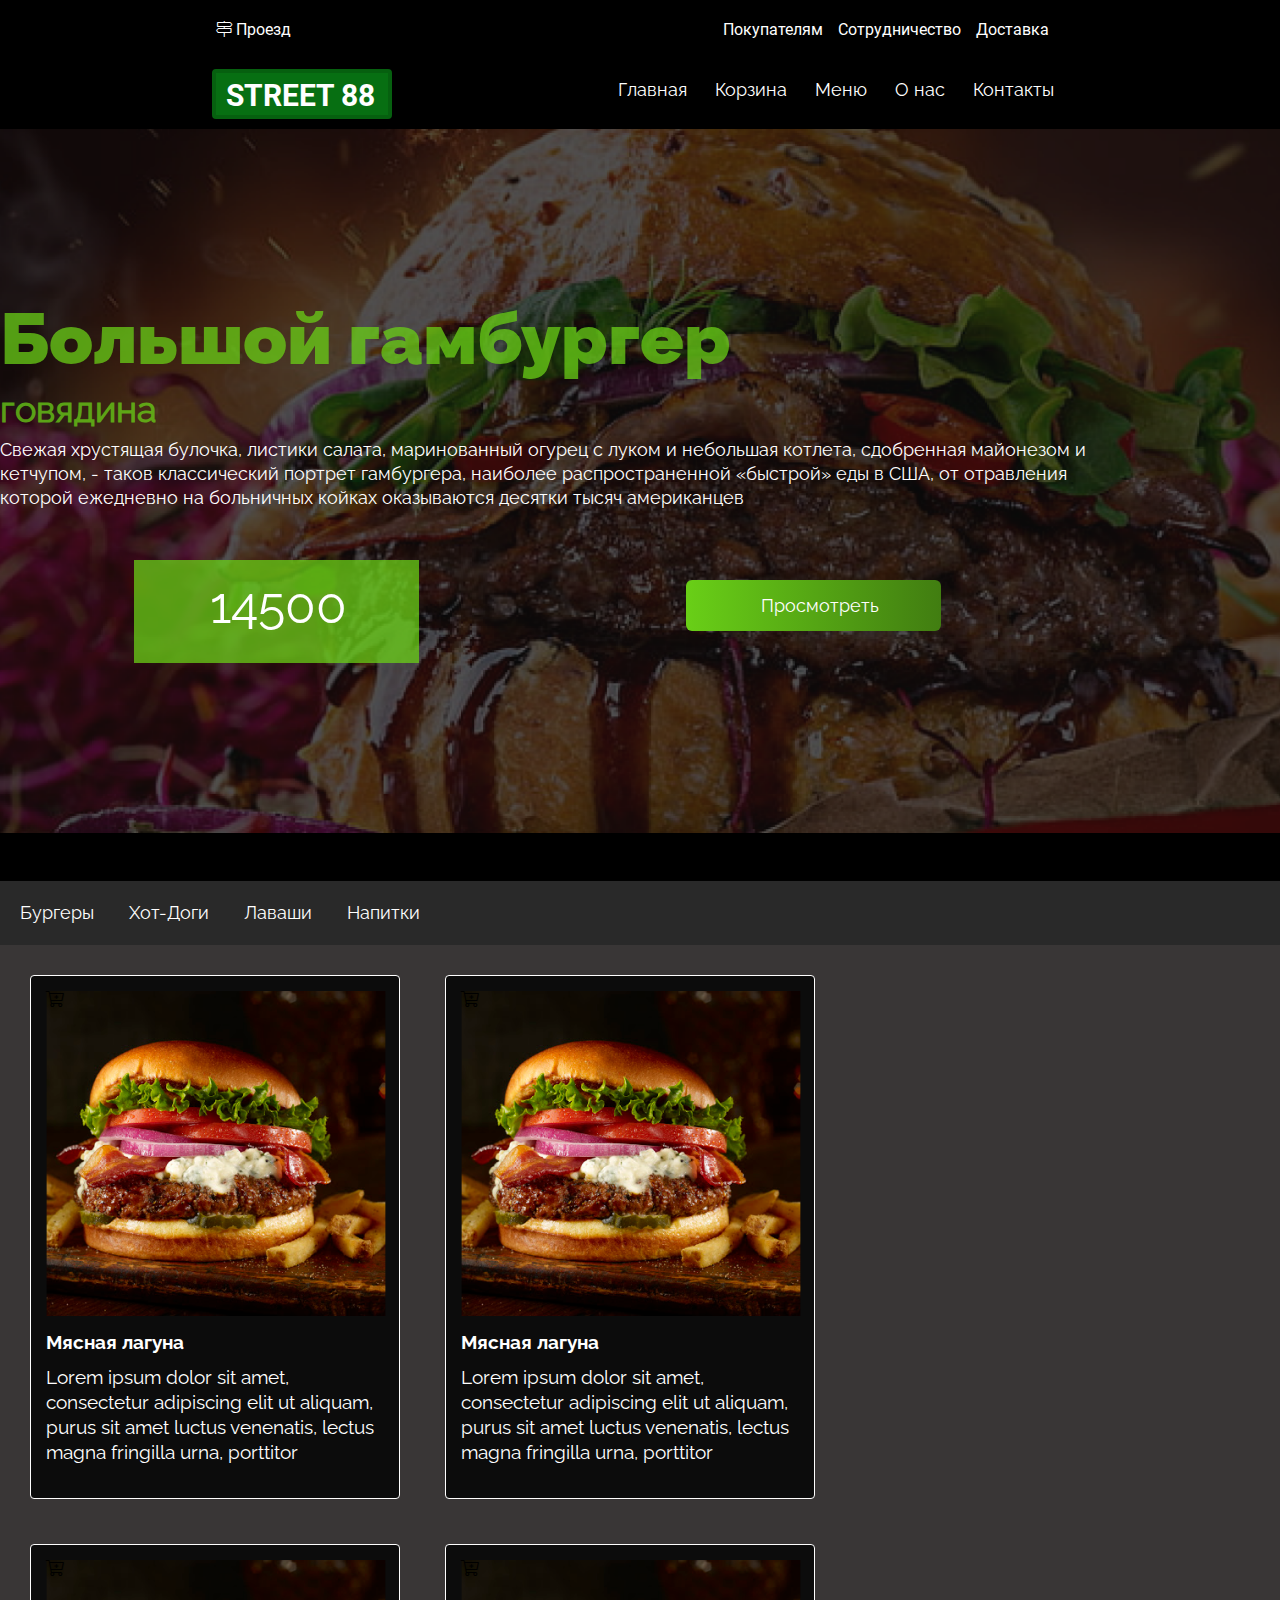
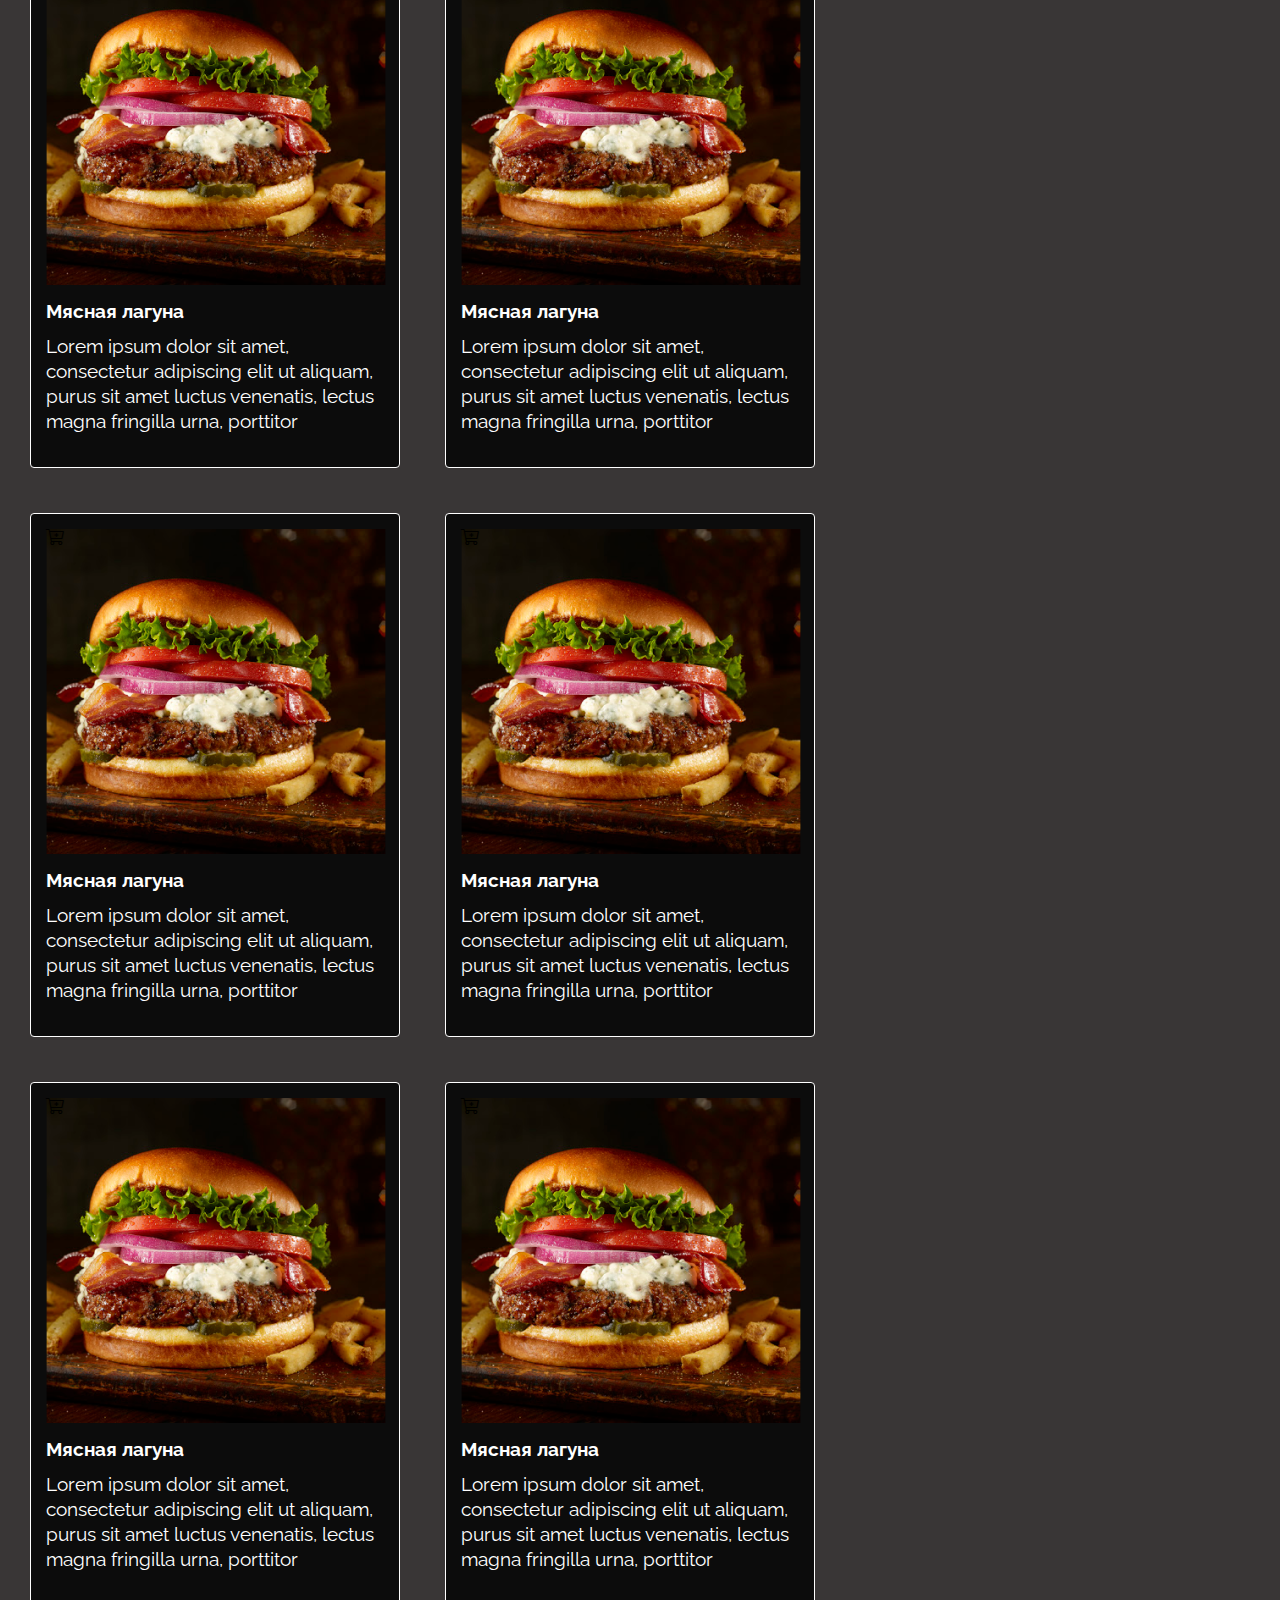
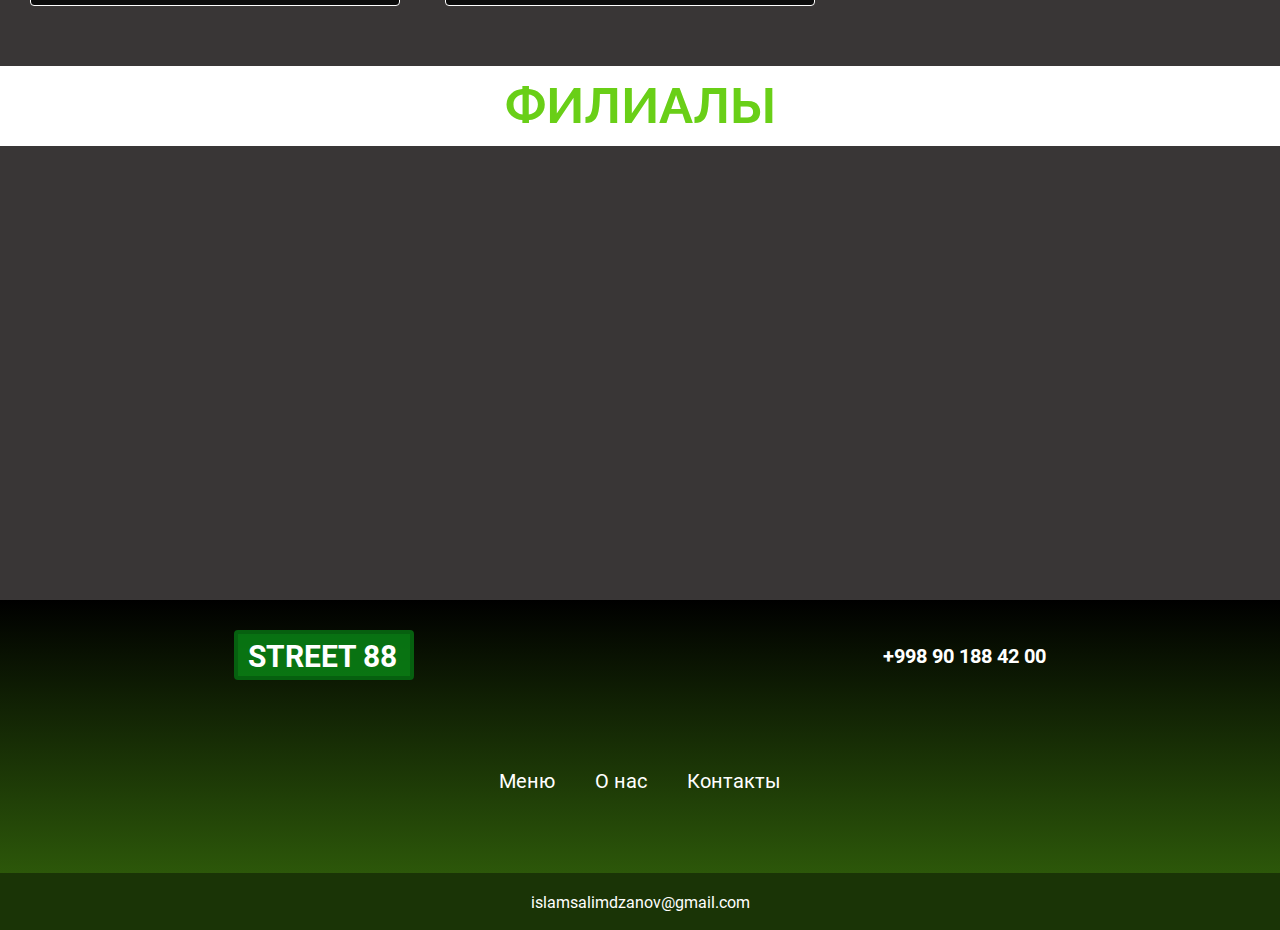
<file: index.html>
<!DOCTYPE html>
<html lang="ru">

<head>
  <meta charset="UTF-8">
  <meta http-equiv="X-UA-Compatible" content="IE=edge">
  <meta name="viewport" content="width=device-width, initial-scale=1.0">
  <title>street88.ru</title>
  <link rel="stylesheet" href="style/style.css">
  <link rel="stylesheet" href="style/fonts.css">
  <link rel="stylesheet" href="style/all.min.css">
  <link rel="stylesheet" href="style/media.css">
</head>

<body>

  <div class="header__prenav">
    <a href="#" class="header__prenav-link">
      <i class="fal fa-map-signs icon"></i>
      Проезд
    </a>
    <ul class="header__prenav-list">
      <li>
        <a href="#" class="header__prenav-list-link">Покупателям</a>
      </li>
      <li>
        <a href="#" class="header__prenav-list-link">Сотрудничество</a>
      </li>
      <li>
        <a href="#" class="header__prenav-list-link">Доставка</a>
      </li>
    </ul>
  </div>

  <header class="header">
    <div class="container">
      <div class="header__content">
        <a href="#" class="header__logo">STREET 88</a>
        <ul class="header__list">
          <li>
            <a href="#" class="header__list-link h-link1">Главная</a>
          </li>
          <li>
            <a href="#" class="header__list-link h-link2">Корзина</a>
          </li>
          <li>
            <a href="#" class="header__list-link h-link3">Меню</a>
          </li>
          <li>
            <a href="page.html" class="header__list-link h-link4">О нас</a>
          </li>
          <li>
            <a href="#" class="header__list-link h-link5">Контакты</a>
          </li>
        </ul>
      </div>
    </div>
      <div class="bigmak">
        <div class="b-d">
        <div class="b-d2">
        <h2 class="bigmak__title">Большой гамбургер</h2>
        <h3 class="bigmak__title2">говядина</h3>
        <p class="bigmak__paragraf">Свежая хрустящая булочка, листики салата, маринованный огурец с луком и небольшая
          котлета, сдобренная майонезом и кетчупом, - таков классический портрет гамбургера, наиболее распространенной
          «быстрой» еды в США, от отравления которой ежедневно на больничных койках оказываются десятки тысяч
          американцев</p>
        </div>
          <div class="btns">
          <p class="bigmak__price">14500</p>
          <a href="#" class="preview">Просмотреть</a>
        </div>
        </div>
      </div>
    
  </header>
  <main class="main">
      <div class="main__content">
        <ul class="main__list">
          <li><a href="#" class="main__list-link">Бургеры</a></li>
          <li><a href="#" class="main__list-link">Хот-Доги</a></li>
          <li><a href="#" class="main__list-link">Лаваши</a></li>
          <li><a href="#" class="main__list-link">Напитки</a></li>
        </ul>
        <div class="main__cards">
          <div class="card">
            <div class="main__img">
              <img src="img/card burger.png" alt="" class="laguna">
              <div class="div__icon">
                <i class="fal fa-cart-plus main__icon"></i>
              </div>
            </div>
            <div class="card__description">
            <h6 class="laguna-title">Мясная лагуна</h6>
            <p class="laguna-description">Lorem ipsum dolor sit amet, consectetur adipiscing elit ut aliquam, purus sit
              amet luctus venenatis, lectus magna fringilla urna, porttitor</p>
          </div>
        </div>
        <div class="card">
          <div class="main__img">
            <img src="img/card burger.png" alt="" class="laguna">
            <div class="div__icon">
              <i class="fal fa-cart-plus main__icon"></i>
            </div>
          </div>
          <div class="card__description">
          <h6 class="laguna-title">Мясная лагуна</h6>
          <p class="laguna-description">Lorem ipsum dolor sit amet, consectetur adipiscing elit ut aliquam, purus sit
            amet luctus venenatis, lectus magna fringilla urna, porttitor</p>
        </div>
      </div>
      <div class="card">
        <div class="main__img">
          <img src="img/card burger.png" alt="" class="laguna">
          <div class="div__icon">
            <i class="fal fa-cart-plus main__icon"></i>
          </div>
        </div>
        <div class="card__description">
        <h6 class="laguna-title">Мясная лагуна</h6>
        <p class="laguna-description">Lorem ipsum dolor sit amet, consectetur adipiscing elit ut aliquam, purus sit
          amet luctus venenatis, lectus magna fringilla urna, porttitor</p>
      </div>
    </div>
    <div class="card">
      <div class="main__img">
        <img src="img/card burger.png" alt="" class="laguna">
        <div class="div__icon">
          <i class="fal fa-cart-plus main__icon"></i>
        </div>
      </div>
      <div class="card__description">
      <h6 class="laguna-title">Мясная лагуна</h6>
      <p class="laguna-description">Lorem ipsum dolor sit amet, consectetur adipiscing elit ut aliquam, purus sit
        amet luctus venenatis, lectus magna fringilla urna, porttitor</p>
    </div>
  </div>
  <div class="card">
    <div class="main__img">
      <img src="img/card burger.png" alt="" class="laguna">
      <div class="div__icon">
        <i class="fal fa-cart-plus main__icon"></i>
      </div>
    </div>
    <div class="card__description">
    <h6 class="laguna-title">Мясная лагуна</h6>
    <p class="laguna-description">Lorem ipsum dolor sit amet, consectetur adipiscing elit ut aliquam, purus sit
      amet luctus venenatis, lectus magna fringilla urna, porttitor</p>
  </div>
</div>
<div class="card">
  <div class="main__img">
    <img src="img/card burger.png" alt="" class="laguna">
    <div class="div__icon">
      <i class="fal fa-cart-plus main__icon"></i>
    </div>
  </div>
  <div class="card__description">
  <h6 class="laguna-title">Мясная лагуна</h6>
  <p class="laguna-description">Lorem ipsum dolor sit amet, consectetur adipiscing elit ut aliquam, purus sit
    amet luctus venenatis, lectus magna fringilla urna, porttitor</p>
</div>
</div>
<div class="card">
  <div class="main__img">
    <img src="img/card burger.png" alt="" class="laguna">
    <div class="div__icon">
      <i class="fal fa-cart-plus main__icon"></i>
    </div>
  </div>
  <div class="card__description">
  <h6 class="laguna-title">Мясная лагуна</h6>
  <p class="laguna-description">Lorem ipsum dolor sit amet, consectetur adipiscing elit ut aliquam, purus sit
    amet luctus venenatis, lectus magna fringilla urna, porttitor</p>
</div>
</div>
<div class="card">
  <div class="main__img">
    <img src="img/card burger.png" alt="" class="laguna">
    <div class="div__icon">
      <i class="fal fa-cart-plus main__icon"></i>
    </div>
  </div>
  <div class="card__description">
  <h6 class="laguna-title">Мясная лагуна</h6>
  <p class="laguna-description">Lorem ipsum dolor sit amet, consectetur adipiscing elit ut aliquam, purus sit
    amet luctus venenatis, lectus magna fringilla urna, porttitor</p>
</div>
</div>
</div>
    </div>
      <div class="main__maps">
        <div class="main__maps-title">
          <h1 class="maps-title">ФИЛИАЛЫ</h1>
        </div>
        <iframe src="https://www.google.com/maps/embed?pb=!1m18!1m12!1m3!1d2996.7686062061334!2d69.2887581278943!3d41.313897204418694!2m3!1f0!2f0!3f0!3m2!1i1024!2i768!4f13.1!3m3!1m2!1s0x38aef4d376395311%3A0x2f977e6f6b98ad7!2sStreet77!5e0!3m2!1sru!2s!4v1624031164323!5m2!1sru!2s" width="100%" height="450px" style="border:0;" allowfullscreen="" loading="lazy"></iframe>
      </div>
  </main>

  <footer class="footer">
    <div class="container"></div>
      <div class="footer__info">
        <a href="#" class="footer__logo">STREET 88</a>
        <p class="tel">+998 90 188 42 00</p>
      </div>
      <ul class="footer__list">
        <li><a href="#" class="footer__list-link">Меню</a></li>
        <li><a href="page.html" class="footer__list-link">О нас</a></li>
        <li><a href="#" class="footer__list-link">Контакты</a></li>
      </ul>
      <div class="footer__mail">
        <p class="mail">islamsalimdzanov@gmail.com</p>
      </div>
  </footer>
</body>

</html>
</file>
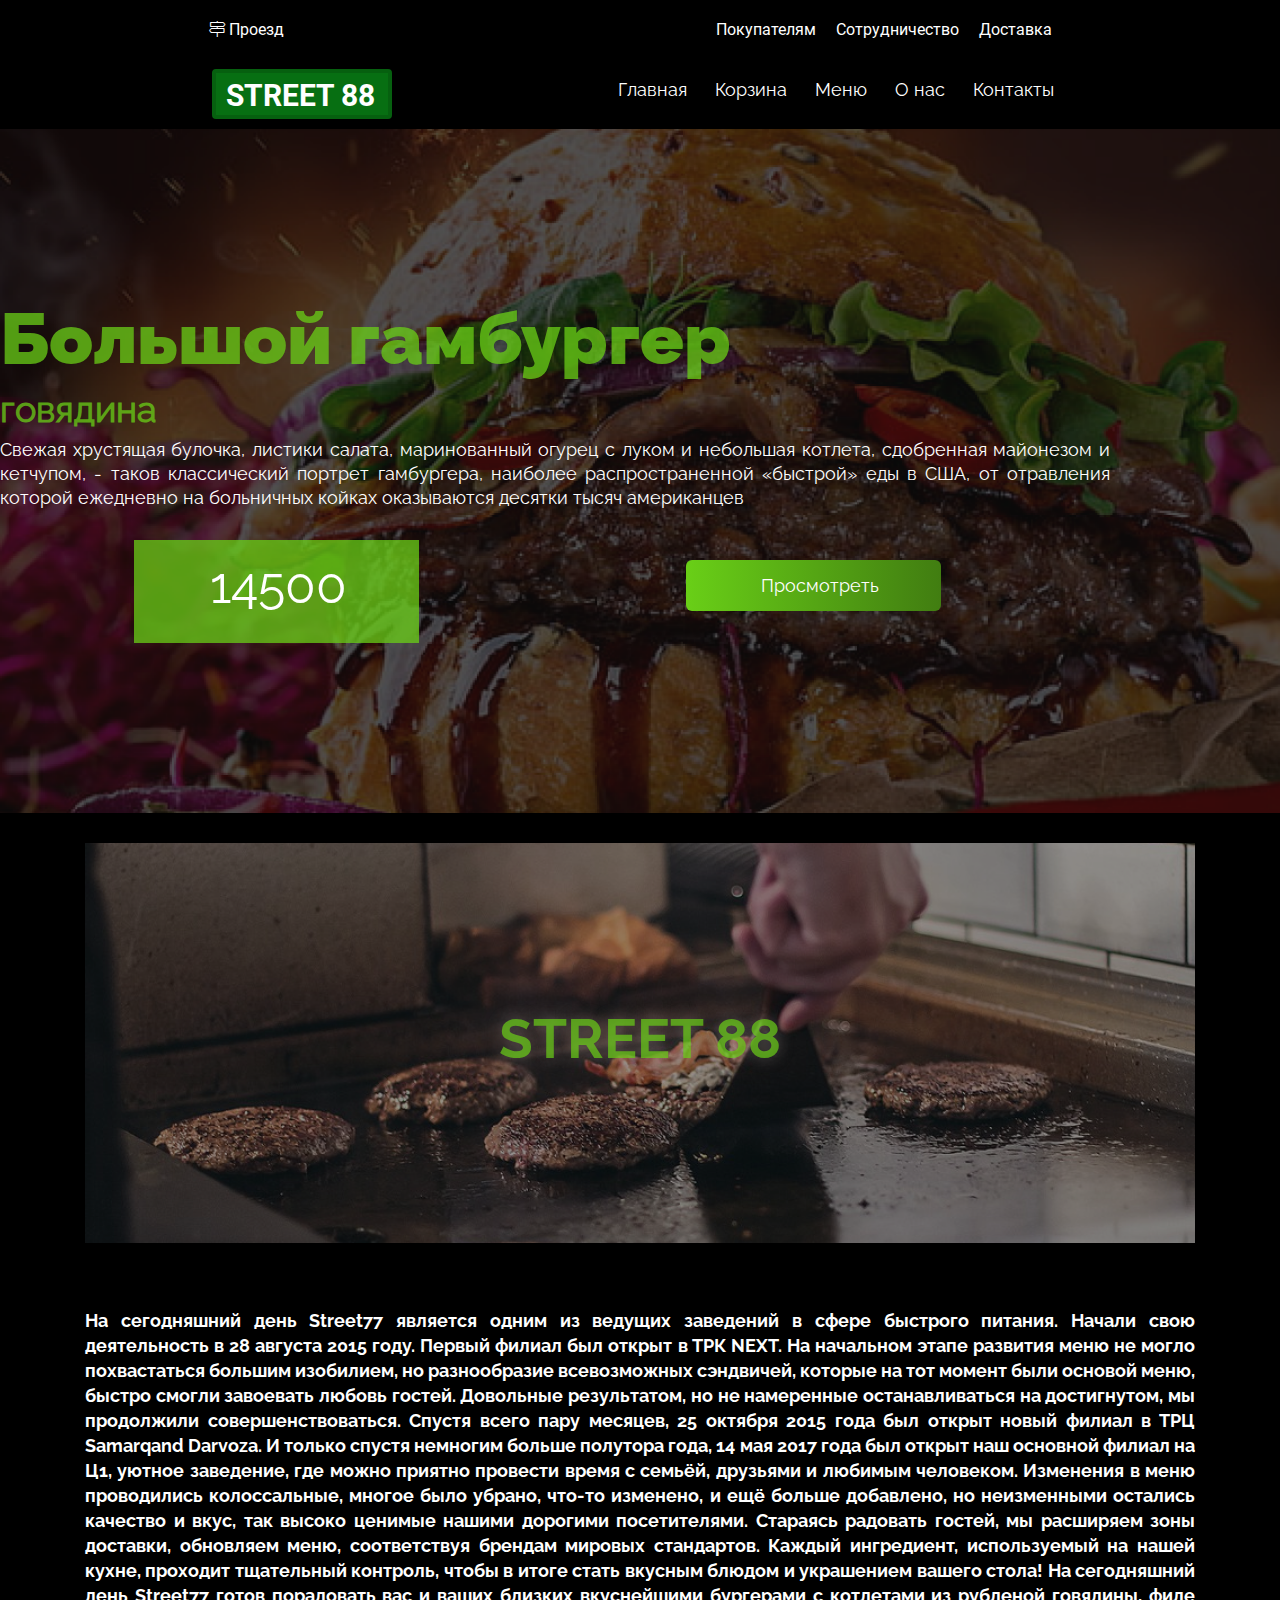
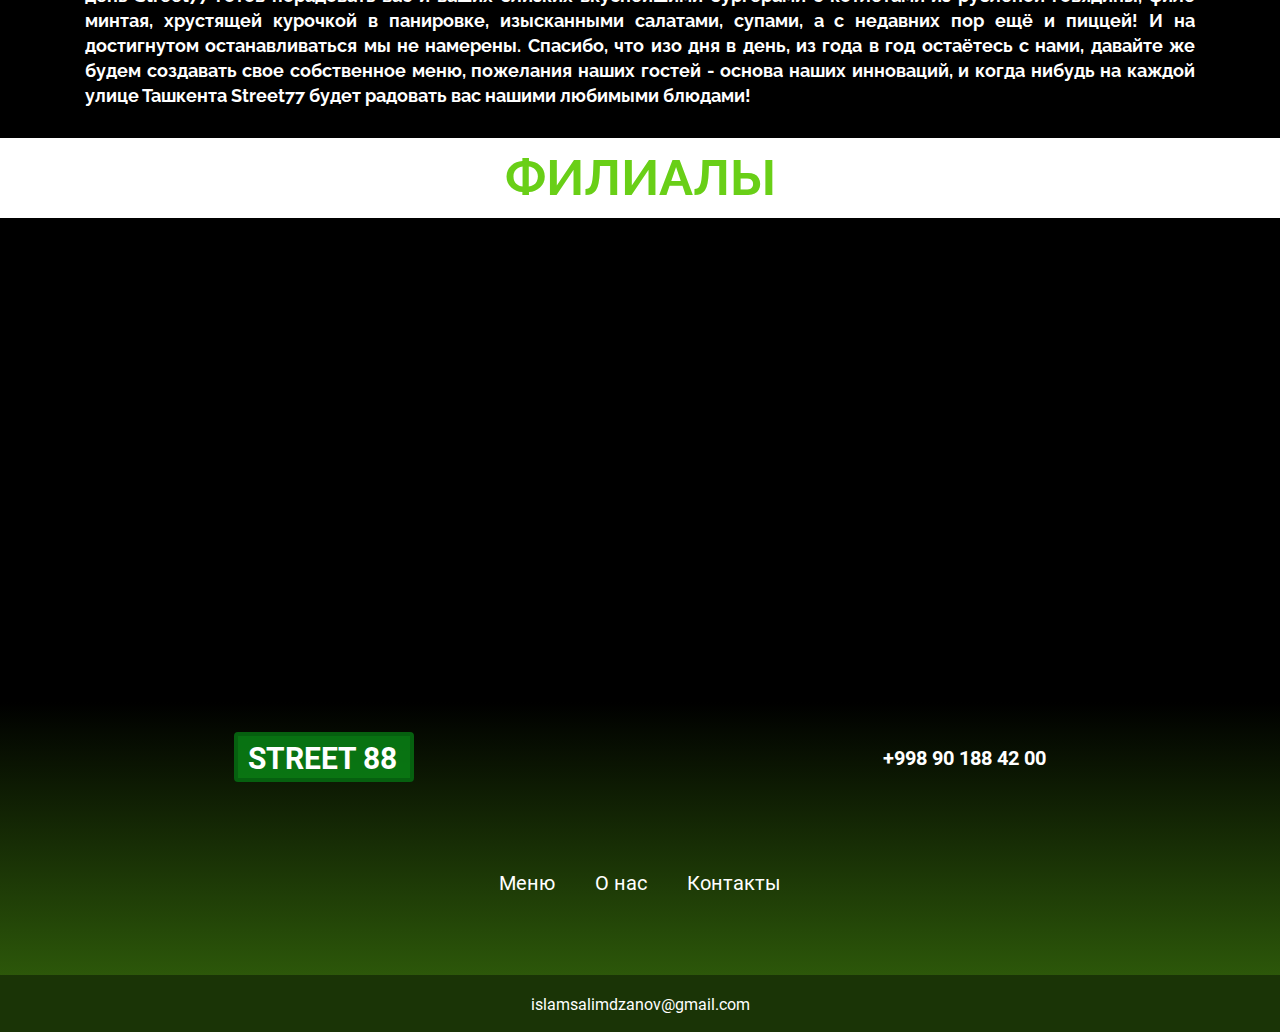
<file: page.html>
<!DOCTYPE html>
<html lang="ru">

<head>
  <meta charset="UTF-8">
  <meta http-equiv="X-UA-Compatible" content="IE=edge">
  <meta name="viewport" content="width=device-width, initial-scale=1.0">
  <title>О нас</title>
  <link rel="stylesheet" href="style/style.css">
  <link rel="stylesheet" href="style/fonts.css">
  <link rel="stylesheet" href="style/all.min.css">
  <link rel="stylesheet" href="style/media.css">
</head>

<body>

  <div class="page__prenav">
    <a href="#" class="page__prenav-link">
      <i class="fal fa-map-signs page-icon"></i>
      Проезд
    </a>
    <ul class="page__prenav-list">
      <li>
        <a href="#" class="page__prenav-list-link">Покупателям</a>
      </li>
      <li>
        <a href="#" class="page__prenav-list-link">Сотрудничество</a>
      </li>
      <li>
        <a href="#" class="page__prenav-list-link">Доставка</a>
      </li>
    </ul>
  </div>

  <header class="page__header">
    <div class="container"></div>
      <div class="page__header-content">
        <a href="#" class="page__header-logo">STREET 88</a>
        <ul class="page__header-list">
          <li>
            <a href="index.html" class="page__header-link">Главная</a>
          </li>
          <li>
            <a href="#" class="page__header-link">Корзина</a>
          </li>
          <li>
            <a href="#" class="page__header-link">Меню</a>
          </li>
          <li>
            <a href="#" class="page__header-link">О нас</a>
          </li>
          <li>
            <a href="#" class="page__header-link">Контакты</a>
          </li>
        </ul>
      </div>
      <div class="page__bigmak">
        <div class="p-b-d">
        <div class="p-b-d2">
        <h2 class="page__bigmak-title">Большой гамбургер</h2>
        <h3 class="page__bigmak-title2">говядина</h3>
        <p class="page__bigmak-paragraf">Свежая хрустящая булочка, листики салата, маринованный огурец с луком и небольшая
          котлета, сдобренная майонезом и кетчупом, - таков классический портрет гамбургера, наиболее распространенной
          «быстрой» еды в США, от отравления которой ежедневно на больничных койках оказываются десятки тысяч
          американцев</p> 
        </div>
        <div class="p-btns">
        
          <p class="page__bigmak-price">14500</p>
          <a href="#" class="page__preview">Просмотреть</a>
        </div>
        </div>
        </div>
      </div>
    
  
  </header>
  <main class="page__main">
     <div class="container">
      <div class="page__main-content">
         <div class="page__info">
         <img src="img/киберкотлета.png" alt="" class="page__main-img">
         <div class="page__title-div">
            <h1 class="page__main-title">street 88</h1>
         </div>
         <p class="page__main-description">На сегодняшний день Street77 является одним из ведущих заведений в сфере быстрого питания. Начали свою деятельность в 28 августа 2015 году. Первый филиал был открыт в ТРК NEXT. На начальном этапе развития  меню не могло похвастаться большим изобилием, но  разнообразие всевозможных сэндвичей, которые на тот момент были основой меню, быстро смогли завоевать любовь гостей. Довольные результатом, но не намеренные останавливаться на достигнутом, мы продолжили совершенствоваться. Спустя всего пару месяцев, 25 октября 2015 года был открыт новый филиал в ТРЦ Samarqand Darvoza. И только спустя немногим больше полутора года, 14 мая 2017 года был открыт наш основной филиал на Ц1, уютное заведение, где можно приятно провести время с семьёй, друзьями и любимым человеком. Изменения в меню проводились колоссальные, многое было убрано, что-то изменено, и ещё больше добавлено, но неизменными остались качество и вкус, так высоко ценимые нашими дорогими посетителями. Стараясь радовать гостей, мы расширяем зоны доставки, обновляем меню, соответствуя брендам мировых стандартов. Каждый ингредиент, используемый на нашей кухне, проходит тщательный контроль, чтобы в итоге стать вкусным блюдом и украшением вашего стола! На сегодняшний день Street77 готов порадовать вас и ваших близких вкуснейшими бургерами с котлетами из рубленой говядины, филе минтая, хрустящей курочкой в панировке, изысканными салатами, супами, а с недавних пор ещё и пиццей! И на достигнутом останавливаться мы не намерены. Спасибо, что изо дня в день, из года в год остаётесь с нами, давайте же будем создавать свое собственное меню, пожелания наших гостей - основа наших инноваций, и когда нибудь на каждой улице Ташкента Street77 будет радовать вас нашими любимыми блюдами!</p>
      </div>
      </div>
   </div>
   <div class="page__maps">
      <div class="page__maps-title">
        <h1 class="page__map-title">ФИЛИАЛЫ</h1>
      </div>
      <iframe src="https://www.google.com/maps/embed?pb=!1m18!1m12!1m3!1d2996.7686062061334!2d69.2887581278943!3d41.313897204418694!2m3!1f0!2f0!3f0!3m2!1i1024!2i768!4f13.1!3m3!1m2!1s0x38aef4d376395311%3A0x2f977e6f6b98ad7!2sStreet77!5e0!3m2!1sru!2s!4v1624031164323!5m2!1sru!2s" width="100%" height="450px" style="border:0;" allowfullscreen="" loading="lazy"></iframe>
    </div>
  </main>
  <footer class="page__footer">
      <div class="page__footer-info">
        <a href="#" class="page__footer-logo">STREET 88</a>
        <p class="page__tel">+998 90 188 42 00</p>
      </div>
      <ul class="footer__list">
        <li><a href="#" class="page__footer-link">Меню</a></li>
        <li><a href="#" class="page__footer-link">О нас</a></li>
        <li><a href="#" class="page__footer-link">Контакты</a></li>
      </ul>
      <div class="page__footer-mail">
        <p class="page__mail">islamsalimdzanov@gmail.com</p>
      </div>
    
  </footer>
</body>

</html>
</file>
<file: style/style.css>
@import 'fonts.css';


* {
  margin: 0;
  padding: 0;
  text-decoration: none;
  list-style: none;
  box-sizing: border-box;
}



:root {
  --RR1: 'Raleway-Regular';
  --RB1: 'Raleway-Black';
  --RB2: 'Raleway-Bold';
  --RT: 'Raleway-Thin';
  --RR2: 'Roboto-Regular';
  --RB3: 'Roboto-Bold';
  --white: #FFF;
  --black: #000;
  --green: #69CF17BF;
}

.header__prenav {
  display: flex;
  justify-content: space-around;
  padding: 20px 0;
  background: var(--black);
}

.header__prenav-list {
  display: flex;
  flex-direction: row;
  text-align: right;
}

.header__prenav-list-link {
  padding-right: 15px;
  font-size: 16px;
  line-height: 19px;
  color: var(--white);
  font-family: 'Roboto-Regular';
  
}

.header__prenav-link {
  font-family: 'Roboto-Regular';
  color: var(--white);
  font-size: 16px;
  line-height: 19px;
}

.container {
  max-width: 1665px;
  width: 100%;
  margin: 0;
}

/* header start */

.header__content {
  background: var(--black);
  display: flex;
  justify-content: space-evenly;
  width: 100%;
}

.header__list {
  display: flex;
  flex-direction: row;
  padding: 20px 0px;
}

.header__list-link {
  font-family: 'Raleway-Regular';
  color: var(--white);
  font-size: 18px;
  line-height: 21px;
  transition: 1s;
padding: 22px 14px;
}

.header__logo {
  height: 50px;
  width: 180px;
  background: rgba(10, 148, 24, 0.75);
  border: 4px solid #06600F;
  border-radius: 4px;
  margin: 10px 0;
  font-weight: bold;
font-size: 30px;
line-height: 45px;
text-align: center;
color: #FFFFFF;
  font-family: 'Roboto-Bold';
  display: flex;
  padding-left: 10px;
}

.bigmak {
  background: url(../img/bigmak.png);
  width: 100%;
  background-position: center;
  background-size: cover;
background-repeat: no-repeat;
padding: 167px 205px 0 0;
align-items: center;
justify-content: center;
}

.bigmak__title {
  color: var(--green);
font-size: 72px;
line-height: 85px;
font-family: 'Raleway-Black';
margin-bottom: 20px;
}

.bigmak__title2 {
  font-size: 36px;
line-height: 17px;
font-family: 'Raleway-Regular';
color: var(--green);
margin-bottom: 20px;
}

.bigmak__paragraf {
  font-size: 18px;
line-height: 24px;
font-family: 'Raleway-Regular';
color: var(--white);
width: 1110px;
margin-bottom: 20px;
}

.bigmak__price {
font-size: 50px;
font-family: 'Raleway-Regular';
background: var(--green);
color: var(--white);
padding: 33px 76px;
line-height: 25px;
width: 285px;
height: 103px;
}

.preview {
  width: 255px;
height: 51px;
background: linear-gradient(90deg, #69CF17 0%, #417D11 100%);
border-radius: 6px;
font-size: 18px;
line-height: 21px;
font-family: 'Raleway-Regular';
color: var(--white);
padding: 15px 75px;
margin-bottom: 30px;
margin-top: 20px;
}
.b-d {
  display: flex;
  flex-direction: column;
  padding-bottom: 170px;
}

.b-d2 {
  align-items: center;
  justify-content: center;
  
  margin-left: auto;
  margin-right: auto;
}

.btns {
  display: flex;
  justify-content: space-around;
  margin-top: 30px;
}

.header__list-link:hover {
  background: var(--green);
  color: var(--white);
  width: 93px;
height: 65px;
background-position: cover;
}

/* header end */



/* main start */

.main {
  background: #393636;
}

.main__list {
  background: #292929;
  display: flex;
  padding: 20px;
  margin-top: 48px;
}

.main__list-link {
  color: var(--white);
  font-family: 'Raleway-Regular';
font-size: 18px;
line-height: 24px;
margin-right: 35px;
}


body {
  background: var(--black);
}

.card {
  background: #0C0C0C;
border: 1px solid #FFFFFF;
box-sizing: border-box;
border-radius: 4px;
width: 370px;
height: 524px;
padding: 15px;
margin: 15px 30px 30px 15px;
transition: 1s;
}

.laguna-title {
font-size: 19px;
line-height: 15px;
color: var(--white);
font-family: 'Raleway-Bold';
margin-top: 15px;
margin-bottom: 15px;
}

.laguna-description {
  width: 338.73px;
height: 124px;
font-size: 19px;
line-height: 25px;
color: var(--white);
font-family: 'Raleway-Regular';
margin-top: 15px;
margin-bottom: 15px;
}

.main__cards {
  padding: 15px 30px 30px 15px;
  display: flex;
  flex-direction: row;
  flex-wrap: wrap;
  justify-content: start;
}

.main__maps-title {
  padding: 20px;
  text-align: center;
  background: var(--white);
}

.maps {
  max-width: 2000px;
  width: 100%;
  height: 500px;
}

.maps-title {
  font-size: 50px;
line-height: 40px;
color: #69CF17;
font-family: 'Raleway-Bold';
font-weight: bold;
}



.main__icon {
  text-align: center;
  transition: 1s;
}

.div__icon {
  position: absolute;
  top: 0;
  left: 0;
  bottom: 0;
  right: 0;
  align-items: center;
}

.main__img {
  position: relative;
}

.div__icon:hover .main__icon {
  width: 338px;
  height: 325px;
    color: var(--white);
    font-size: 60px;
    background: rgba(105, 207, 23, 0.9);
  padding-top: 133px;
   
}


/* main end */



/* footer start */

.footer {
  background: linear-gradient(180deg, #000000 0%, rgba(105, 207, 23, 0.5) 100%);
  height: 325px;
}

.footer__logo {
  height: 50px;
  width: 180px;
  background: rgba(10, 148, 24, 0.75);
  border: 4px solid #06600F;
  border-radius: 4px;
  margin: 10px 0;
  font-weight: bold;
font-size: 30px;
line-height: 45px;
text-align: center;
color: #FFFFFF;
  font-family: 'Roboto-Bold';
  display: flex;
  padding-left: 10px;
  margin-top: 30px;
}

.tel {
  font-family: 'Roboto-Bold';
  font-weight: bold;
font-size: 20px;
line-height: 23px;
color: var(--white);
margin-top: 45px;
}

.footer__info {
  display: flex;
  justify-content: space-around;
}

.footer__list {
  display: flex;
  margin-top: 80px;
 align-items: center;
 justify-content: center;
}

.footer__list-link {
  font-size: 20px;
line-height: 23px;
font-family: 'Roboto-Regular';
color: var(--white);
padding: 20px;
}

.footer__mail {
  background: #1A3406;
  
height: 57px;
margin-top: 80px;
padding: 20px 0;
}

.mail {
  color: var(--white);
  text-align: center;
  font-size: 16px;
line-height: 19px;
font-family: 'Roboto-Regular';
}



/* footer end */










/* page start */

.page__prenav {
  display: flex;
  justify-content: space-around;
  padding: 20px 0;
  background: var(--black);
}

.page__prenav-list {
  display: flex;
  flex-direction: row;
  text-align: right;
}

.page__prenav-link {
  padding-right: 15px;
  font-size: 16px;
  line-height: 19px;
  color: var(--white);
  font-family: 'Roboto-Regular';
}

.page__prenav-list-link {
  font-family: 'Roboto-Regular';
  color: var(--white);
  font-size: 16px;
  line-height: 19px;
  margin-right: 20px;
}

.page__header-content {
  background: var(--black);
  display: flex;
  justify-content: space-evenly;
  width: 100%;
}

.page__header-list {
  display: flex;
  flex-direction: row;
  padding: 20px 0px;
}

.page__header-link {
  font-family: 'Raleway-Regular';
  color: var(--white);
  font-size: 18px;
  line-height: 21px;
  transition: 1s;
  padding: 22px 14px;
}

.page__header-logo {
  height: 50px;
  width: 180px;
  background: rgba(10, 148, 24, 0.75);
  border: 4px solid #06600F;
  border-radius: 4px;
  margin: 10px 0;
  font-weight: bold;
font-size: 30px;
line-height: 45px;
text-align: center;
color: #FFFFFF;
  font-family: 'Roboto-Bold';
  display: flex;
  padding-left: 10px;
}

.page__bigmak {
  background: url(../img/bigmak.png);
  width: 100%;
  background-size: cover;
background-position: center;
background-repeat: no-repeat;
padding: 167px 205px 0 0;
}

.page__bigmak-title {
  color: var(--green);
font-size: 72px;
line-height: 85px;
font-family: 'Raleway-Black';
margin-bottom: 20px;
}

.page__bigmak-title2 {
  font-size: 36px;
line-height: 17px;
font-family: 'Raleway-Regular';
color: var(--green);
margin-bottom: 20px;
}

.page__bigmak-paragraf {
  font-size: 18px;
line-height: 24px;
font-family: 'Raleway-Regular';
color: var(--white);
height: 72px;
width: 1110px;

}

.page__bigmak-price {
font-size: 50px;
font-family: 'Raleway-Regular';
background: var(--green);
color: var(--white);
padding: 33px 76px;
line-height: 25px;
width: 285px;
height: 103px;
}

.page__preview {
  width: 255px;
height: 51px;
background: linear-gradient(90deg, #69CF17 0%, #417D11 100%);
border-radius: 6px;
font-size: 18px;
line-height: 21px;
font-family: 'Raleway-Regular';
color: var(--white);
padding: 15px 75px;
margin-bottom: 30px;
margin-top: 20px;
}

.page__header-link:hover {
  background: var(--green);
  color: var(--white);
  width: 93px;
height: 65px;

background-position: cover;
}

.page__main {
  padding: 30px 0;
}

.page__main-content {
  flex-direction: column;
}

.page__main-img {
  width: 1110px;
height: 400px;
}

.page__main-title {
  font-size: 55px;
line-height: 65px;
text-transform: uppercase;
color: rgba(105, 207, 23, 0.7);
text-shadow: 0px 0px 15px rgba(191, 171, 171, 0.4);
font-family: var(--RB2);
bottom: 237px;
position: relative;
}

.page__info {
  display: flex;
  align-items: center;
  flex-direction: column;
}

.page__main-description {
  font-family: var(--RB2);
  width: 1110px;
font-size: 18px;
line-height: 25px;
text-align: justify;
color: var(--white);
}

.page__footer {
  background: linear-gradient(180deg, #000000 0%, rgba(105, 207, 23, 0.5) 100%);
  height: 325px;
}

.page__footer-logo {
  height: 50px;
  width: 180px;
  background: rgba(10, 148, 24, 0.75);
  border: 4px solid #06600F;
  border-radius: 4px;
  margin: 10px 0;
  font-weight: bold;
font-size: 30px;
line-height: 45px;
text-align: center;
color: #FFFFFF;
  font-family: 'Roboto-Bold';
  display: flex;
  padding-left: 10px;
  margin-top: 30px;
}

.p-b-d {
  display: flex;
  flex-direction: column;
  padding-bottom: 170px;
}

.p-b-d2 {
  align-items: center;
  justify-content: center;
  text-align: justify;
  margin-left: auto;
  margin-right: auto;
}

.p-btns {
  display: flex;
  justify-content: space-around;
  margin-top: 30px;
  flex-direction: row;
}

.page__tel {
  font-family: 'Roboto-Bold';
  font-weight: bold;
font-size: 20px;
line-height: 23px;
color: var(--white);
margin-top: 45px;
}

.page__footer-info {
  display: flex;
  justify-content: space-around;
}

.page__footer-list {
  display: flex;
  margin-top: 80px;
 justify-content: center;
}

.page__footer-link {
  font-size: 20px;
line-height: 23px;
font-family: 'Roboto-Regular';
color: var(--white);
padding: 20px;
}

.page__footer-mail {
  background: #1A3406;
height: 57px;
margin-top: 80px;
padding: 20px 0;
}

.page__mail {
  color: var(--white);
  text-align: center;
  font-size: 16px;
line-height: 19px;
font-family: 'Roboto-Regular';
}

.page__maps-title {
  padding: 20px;
  text-align: center;
  background: var(--white);
}


.page__map-title {
  font-size: 50px;
line-height: 40px;
color: #69CF17;
font-family: 'Raleway-Bold';
font-weight: bold;
}

.page__maps {
  margin-top: 30px;
}












/* page end */

@media(max-width: 580px) {
  .header__list-link:hover {
    color: #69CF17BF;
    background: none;
}
}
</file>
<file: style/fonts.css>
@font-face {
  font-family: 'Raleway-Regular';
  src: url(../fonts/Raleway/Raleway-Regular.ttf);
} 

@font-face {
  font-family: 'Raleway-Black';
  src: url(../fonts/Raleway/Raleway-Black.ttf);
} 

@font-face {
  font-family: 'Raleway-Bold';
  src: url(../fonts/Raleway/Raleway-Bold.ttf);
} 

@font-face {
  font-family: 'Raleway-Thin';
  src: url(../fonts/Raleway/Raleway-Thin.ttf);
} 

@font-face {
  font-family: 'Roboto-Regular';
  src: url(../fonts/Roboto/Roboto-Regular.ttf);
} 

@font-face {
  font-family: 'Roboto-Bold';
  src: url(../fonts/Roboto/Roboto-Bold.ttf);
}
</file>
<file: style/media.css>
@media(max-width: 1476px) {
    .bigmak {
        background-position: center;
    }
    .page__bigmak {
        background-position: center;
    }
}

@media(max-width: 1110px) {
    .bigmak__paragraf {
        width: 100%;
    }
    .page__bigmak-paragraf {
        width: 100%;
        height: max-content;
    }
    .page__main-img {
        width: 100%;
    }
    .page__main-description {
        width: 100%;
    }
}

@media(max-width: 744px) {
    .btns {
        flex-direction: column;
        justify-content: center;
    }
    .p-btns {
        flex-direction: column;
        justify-content: center;
    }
    .main__cards {
        justify-content: center;
    }
    .main__list {
        justify-content: center;
    }
    .bigmak {
        background-size: 100% 1200px;
    }
    .page__bigmak {
        background-size: 100% 1200px;
    }
}

@media(max-width: 958px) {
    .header__content {
        flex-direction: column;
        align-items: center;
    }
    .page__header-content {
        flex-direction: column;
        align-items: center;
    }
}

@media(max-width: 416px) {
    .header__list {
        flex-wrap: wrap;
        justify-content: center;
    }
    .page__header-list {
        flex-wrap: wrap;
        justify-content: center;
    }
    .header__prenav-link {
        margin-bottom: 10px;
    }
    .main__list {
        flex-wrap: wrap;
        align-items: center;
        justify-content: center;
    }
    .footer__list {
        flex-wrap: wrap;
        align-items: center;
        justify-content: center;
    }
    .page__footer-link  
    .header__prenav-list {
        flex-wrap: wrap;
        align-items: center;
        justify-content: center;
    } 
}

@media(max-width: 350px) {
    .footer__info {
        flex-direction: column;
        align-items: center;
        justify-content: center;
    }
    .footer__list{
        flex-direction: column;
    }
    .footer__mail {
        margin-top: 10px;
    }
}

@media(max-width: 406px) {
    .card {
        width: 100%;
    }
    .laguna {
        width: 100%;
    }
    .laguna-description {
        width: 100%;
    }
}

@media(max-width: 724px) {
    .header__prenav {
        flex-direction: column;
        justify-content: center;
        align-items: center;
    }
    .header__prenav-list {
        margin-top: 20px;
    }
}

@media(max-width: 580px) {
    .header__list {
        flex-direction: column;
    }
    .page__main-description {
        font-size: 13px;
    }
}

@media(max-width: 490px) {
    .btns {
        flex-direction: column;
    }
}

@media(max-width: 382px) {
    .bigmak__title {
        font-size: 50px;
    }
    .bigmak__price {
        width: 255px;
        font-size: 45px;
    }
    .page__bigmak-paragraf {
        font-size: 12px;
    }
    .page__bigmak-price {
        width: 255px;
        font-size: 45px;
    }
    .page__bigmak-title {
        font-size: 50px;
    }
}

@media(max-width: 340px) {
    .header__prenav-list {
        flex-direction: column;
    }
    
}

@media(max-width: 292px) {
    .maps-title {
        font-size: 30px;
    }
}

@media(max-width: 266px) {
    .bigmak__paragraf {
        font-size: 10px;
    }
    .bigmak__title2 {
        font-size: 20px;
        margin-bottom: 10px;
    }
    .bigmak__title {
        margin-bottom: 0;
    }
}

@media(max-width: 462px) {
    .page__prenav {
        flex-direction: column;
        align-items: center;
        justify-content: center;
    }
    .page__prenav-list {
        margin-top: 20px;
    }
    .page__header-list {
        flex-direction: column;
        align-items: center;
        justify-content: center;
    }
}

@media(max-width: 324px) {
    .page__footer-info {
        flex-direction: column;
        align-items: center;
    }
    .page__map-title {
        font-size: 30px;
    }
    .page__main-title {
        font-size: 35px;
    }
    .footer__list {
        margin-top: 0;
    }
}

@media(max-width: 354px) {
    .page__prenav-list {
        flex-direction: column;
    }
}
</file>
